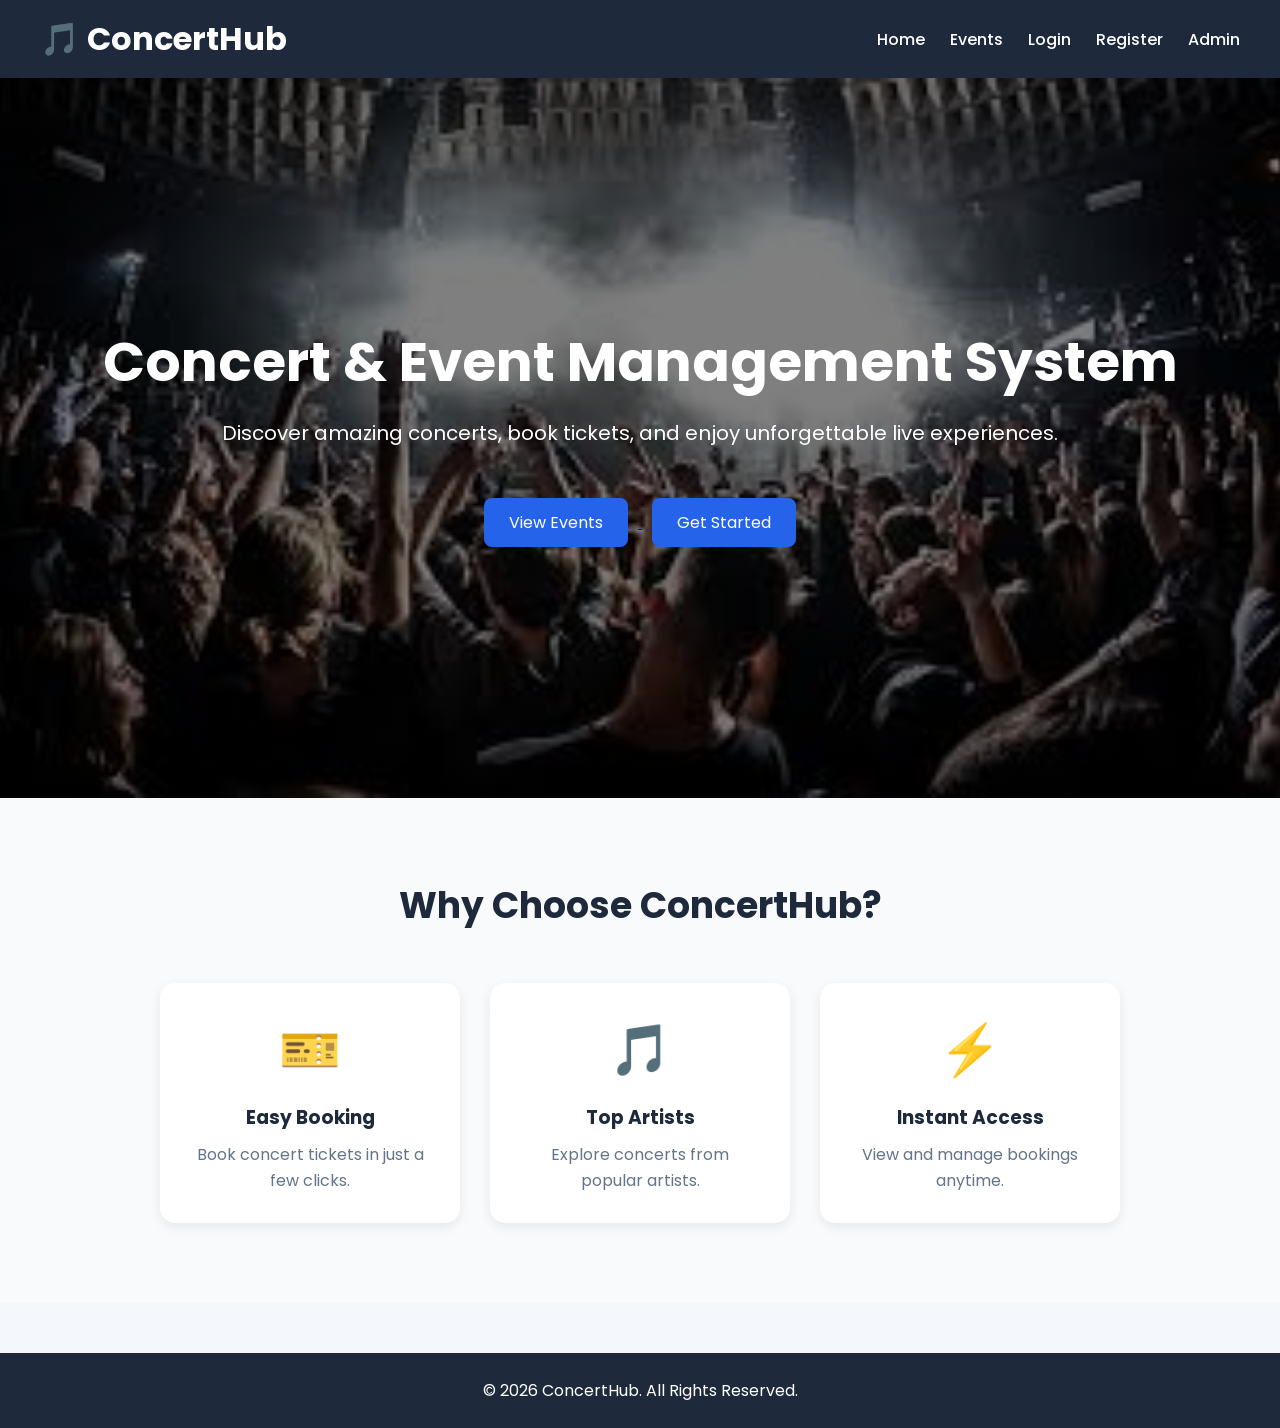
<file: Frontend/index.html>
<!DOCTYPE html>
<html lang="en">

<head>
    <meta charset="UTF-8">
    <meta name="viewport" content="width=device-width, initial-scale=1.0">
    <title>ConcertHub</title>

    <link rel="stylesheet" href="css/style.css">
    <link rel="stylesheet" href="css/navbar.css">
</head>

<body>

    <!-- Navbar -->

    <nav class="navbar">

        <div class="logo">
            🎵 ConcertHub
        </div>

        <ul class="nav-links">
    <li><a href="index.html">Home</a></li>
    <li><a href="pages/events.html">Events</a></li>
    <li><a href="pages/login.html">Login</a></li>
    <li><a href="pages/register.html">Register</a></li>
    <li><a href="pages/admin.html">Admin</a></li>
    <!-- <li><a href="pages/profile.html">My Profile</a></li>
     -->
        
    
    </nav>

    <!-- Hero Section -->

    <section class="hero">

        <div>

            <h1>
                Concert & Event Management System
            </h1>

            <p>
                Discover amazing concerts, book tickets,
                and enjoy unforgettable live experiences.
            </p>

            <br>

            <a href="pages/events.html">
                <button>
                    View Events
                </button>
            </a>

            <a href="pages/register.html">
                <button>
                    Get Started
                </button>
            </a>

        </div>

    </section>
   <section class="features">

    <h2>Why Choose ConcertHub?</h2>

    <div class="feature-container">

        <div class="feature-card">
            <div class="icon">🎫</div>
            <h3>Easy Booking</h3>
            <p>Book concert tickets in just a few clicks.</p>
        </div>

        <div class="feature-card">
            <div class="icon">🎵</div>
            <h3>Top Artists</h3>
            <p>Explore concerts from popular artists.</p>
        </div>

        <div class="feature-card">
            <div class="icon">⚡</div>
            <h3>Instant Access</h3>
            <p>View and manage bookings anytime.</p>
        </div>

    </div>

</section>
<footer class="footer">
    <p>© 2026 ConcertHub. All Rights Reserved.</p>
</footer>

</body>

</html>
</file>
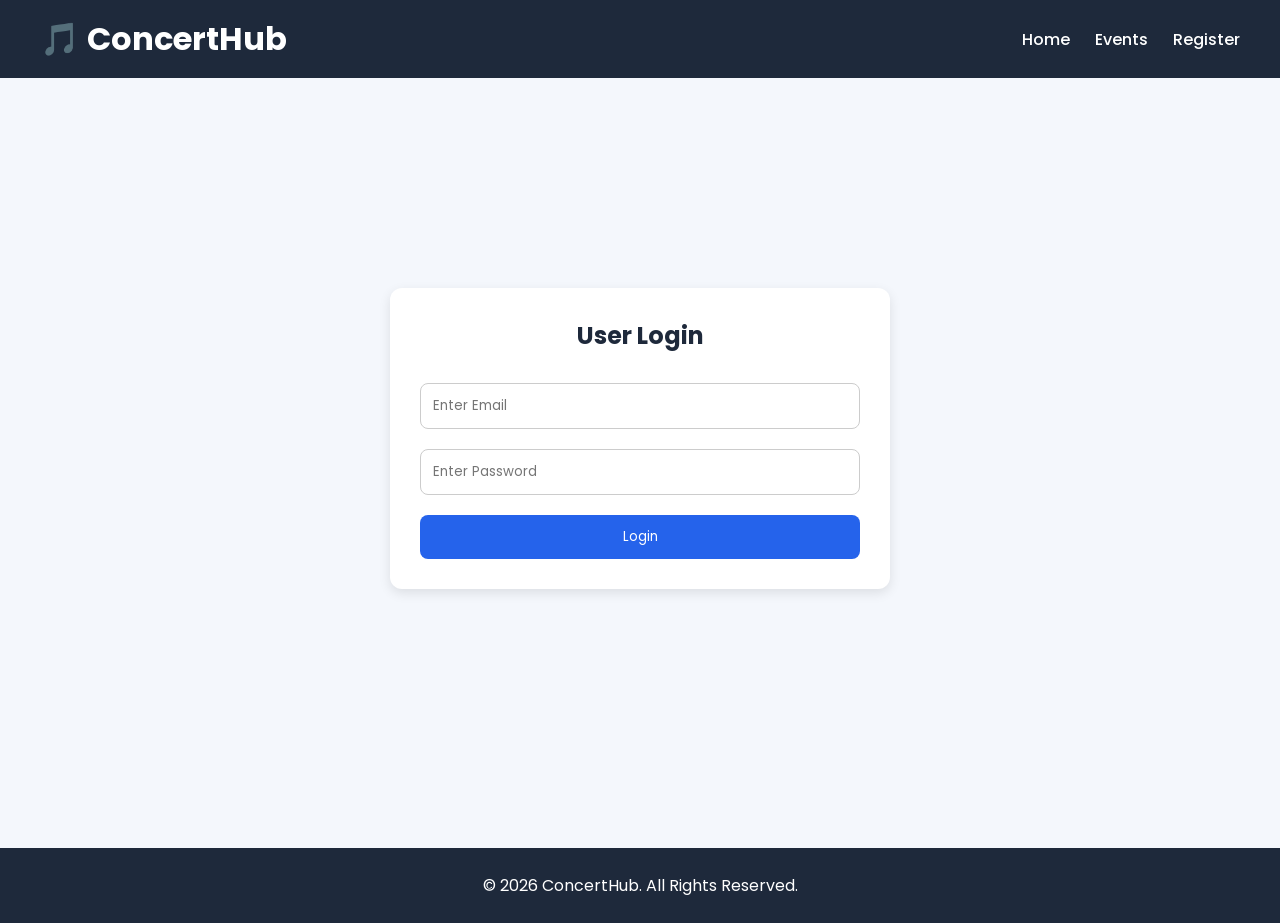
<file: Frontend/pages/admin.html>
<!DOCTYPE html>
<html lang="en">

<head>
    <meta charset="UTF-8">
    <meta name="viewport" content="width=device-width, initial-scale=1.0">
    <title>Admin Dashboard - ConcertHub</title>

    <link rel="stylesheet" href="../css/style.css">
    <link rel="stylesheet" href="../css/navbar.css">
    <link rel="stylesheet" href="../css/cards.css">
</head>

<body>

    <!-- Navbar -->

    <nav class="navbar">

        <div class="logo">
            🎵 ConcertHub Dashboard
        </div>

        <ul class="nav-links">
            <li><a href="../index.html">Home</a></li>
            <li><a href="events.html">Events</a></li>
            <li><a href="history.html">History</a></li>
        </ul>

    </nav>

    <!-- Admin Dashboard -->

    <section class="admin-dashboard">

        <!-- Left Side Form -->

        <div class="admin-form-panel">

            <h1>🎤 Event Management</h1>

            <div class="form-container">

                <input type="hidden" id="eventId">

                <input
                    type="text"
                    id="eventName"
                    placeholder="Event Name">

                <input
                    type="text"
                    id="artist"
                    placeholder="Artist Name">

                <input
                    type="datetime-local"
                    id="date">

                <input
                    type="text"
                    id="venue"
                    placeholder="Venue">

                <input
                    type="number"
                    id="price"
                    placeholder="Ticket Price">

                <button onclick="addEvent()">
                    Add Event
                </button>

                <button onclick="updateEvent()">
                    Update Event
                </button>

            </div>

        </div>

        <!-- Right Side Events -->

        <div class="admin-events-panel">

            <h2>📅 All Events</h2>

            <div
                id="adminEventsContainer"
                class="card-container">

            </div>

        </div>

    </section>

    <!-- Footer -->

    <footer class="footer">
        <p>© 2026 ConcertHub</p>
    </footer>

    <!-- JS -->

    <script src="../js/admin.js"></script>

</body>

</html>
</file>
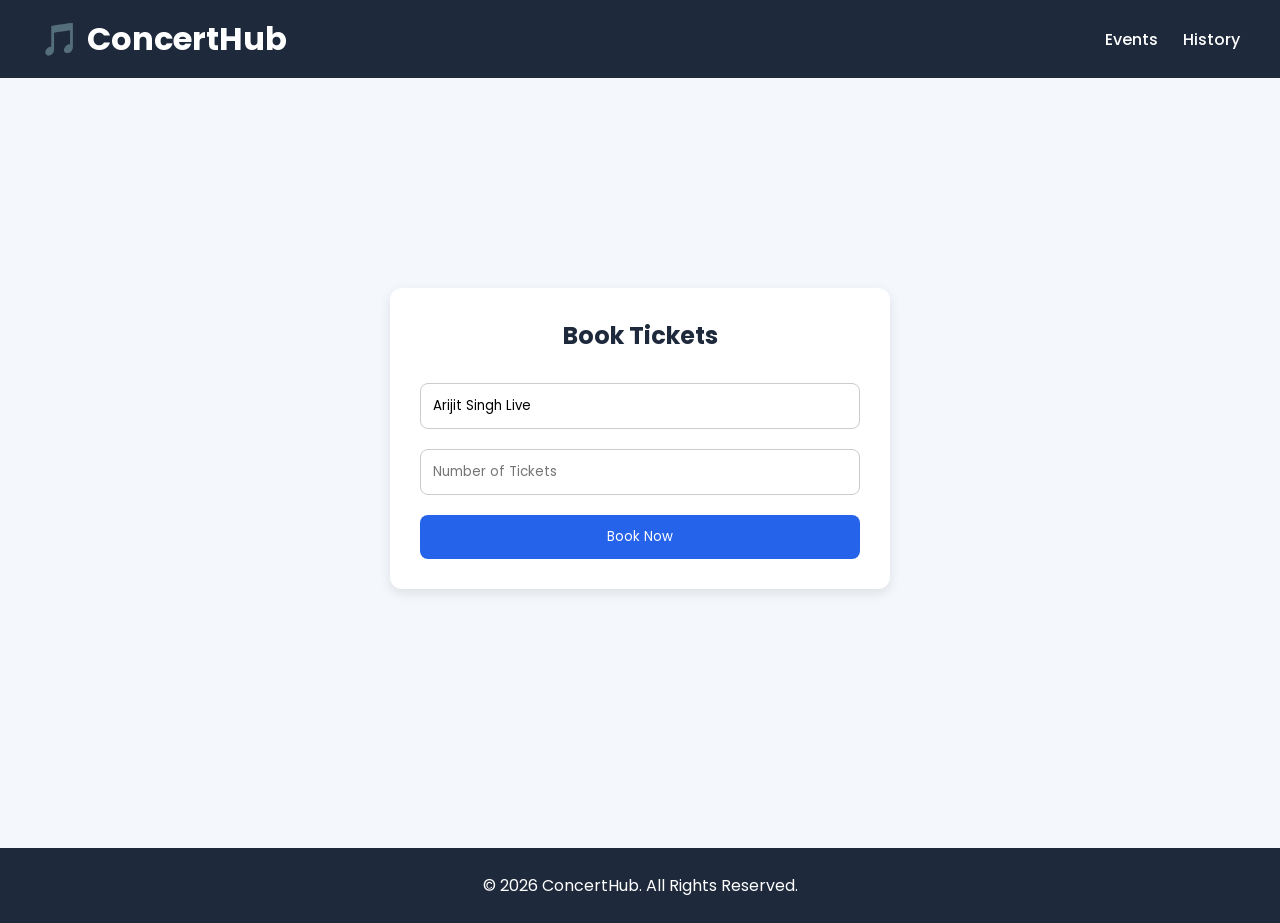
<file: Frontend/pages/booking.html>
<!DOCTYPE html>
<html>

<head>
    <title>Book Ticket</title>

    <link rel="stylesheet" href="../css/style.css">
    <link rel="stylesheet" href="../css/navbar.css">
</head>

<body>

    <nav class="navbar">
        <div class="logo">🎵 ConcertHub</div>

        <ul class="nav-links">
            <li><a href="events.html">Events</a></li>
            <li><a href="history.html">History</a></li>
        </ul>
    </nav>

    <div class="container">

        <form>

            <h2>Book Tickets</h2>

            <input type="text"
                   value="Arijit Singh Live"
                   readonly>

            <input type="number"
                   id="tickets"
                   placeholder="Number of Tickets">

            <button type="button">
                Book Now
            </button>

        </form>

    </div>
   <footer class="footer">
    <p>© 2026 ConcertHub. All Rights Reserved.</p>
</footer>

</body>

</html>
</file>
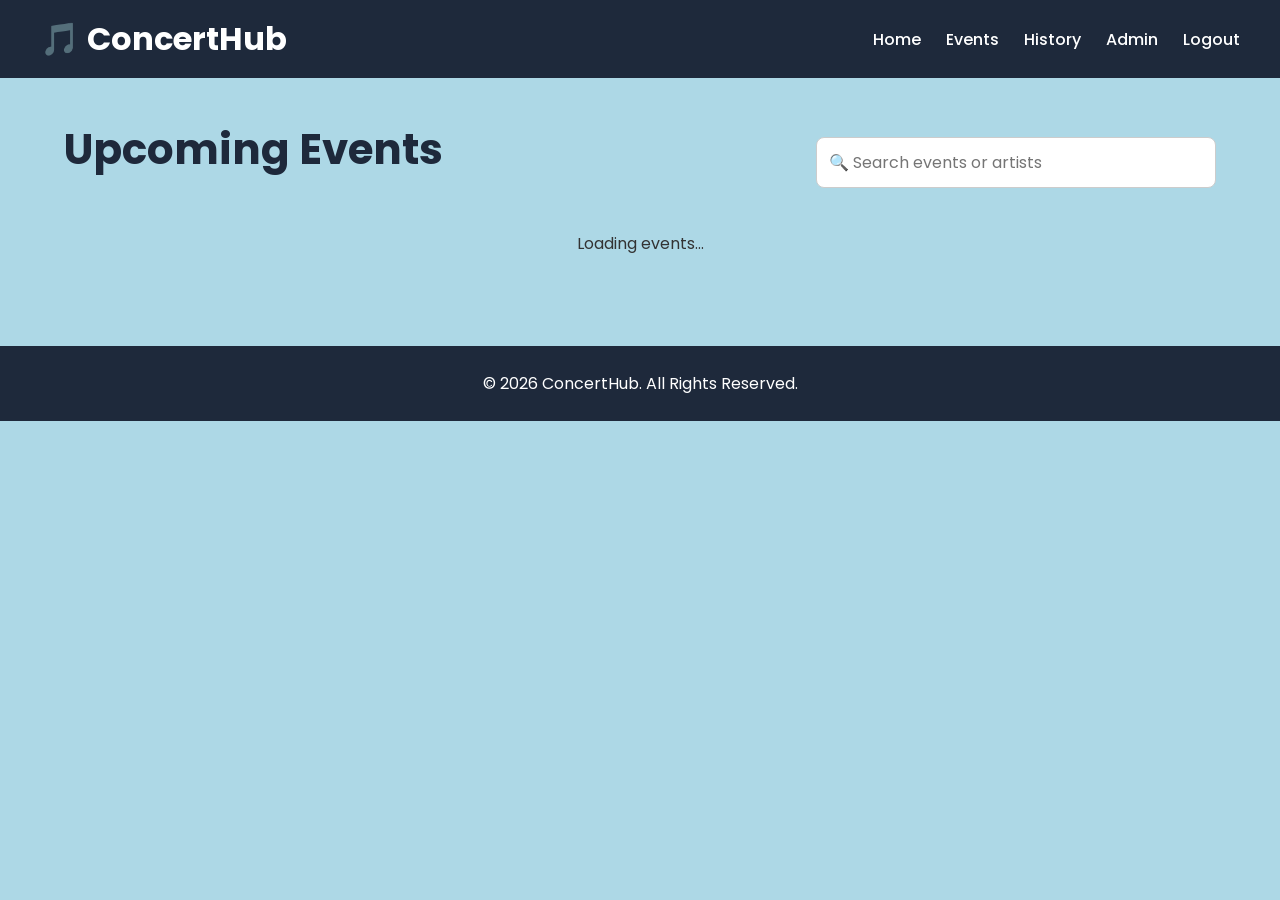
<file: Frontend/pages/events.html>
<!DOCTYPE html>
<html lang="en">

<head>
    <meta charset="UTF-8">
    <meta name="viewport" content="width=device-width, initial-scale=1.0">
    <title>Events - ConcertHub</title>

    <link rel="stylesheet" href="../css/style.css">
    <link rel="stylesheet" href="../css/navbar.css">
    <link rel="stylesheet" href="../css/cards.css">
</head>

<body>

    <!-- Navbar -->

    <nav class="navbar">

        <div class="logo">
            🎵 ConcertHub
        </div>

        <ul class="nav-links">
            <li><a href="../index.html">Home</a></li>
            <li><a href="events.html">Events</a></li>
            <li><a href="history.html">History</a></li>
            <li><a href="admin.html">Admin</a></li>
            <li><a href="../index.html">Logout</a></li>
        </ul>

    </nav>

    <!-- Events Section -->

    <main class="events-section">

        <div class="events-header">

            <h1>Upcoming Events</h1>

            <input
                type="text"
                id="searchBox"
                placeholder="🔍 Search events or artists">

        </div>

        <!-- Events will be loaded here from API -->

        <div id="eventsContainer" class="card-container">

            <p style="text-align:center; width:100%;">
                Loading events...
            </p>

        </div>

    </main>

    <!-- Footer -->

    <footer class="footer">
        <p>© 2026 ConcertHub. All Rights Reserved.</p>
    </footer>

    <!-- Events API Script -->

   <script src="../js/booking.js"></script>
<script src="../js/events.js"></script>

</body>

</html>
</file>
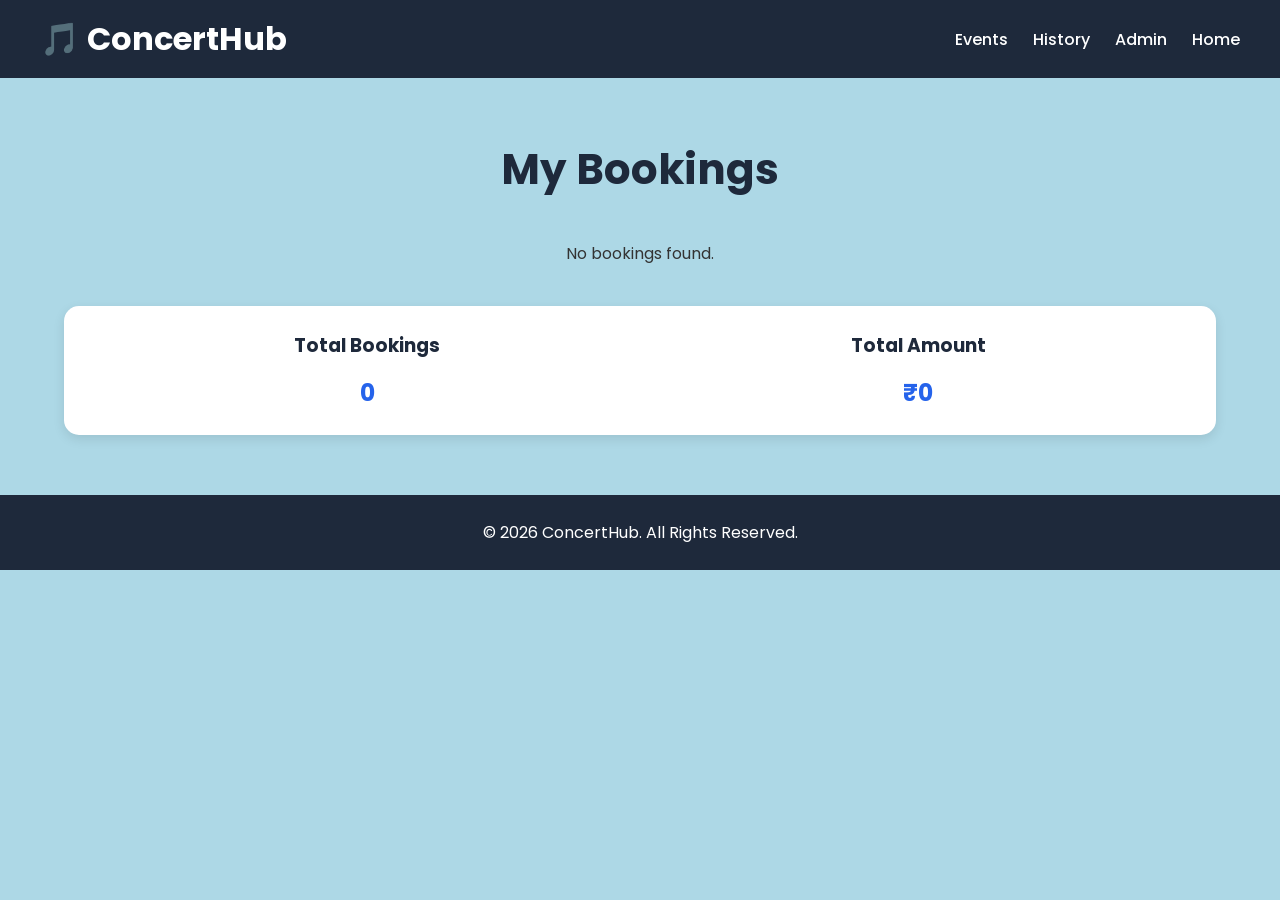
<file: Frontend/pages/history.html>
<!DOCTYPE html>
<html lang="en">

<head>
    <meta charset="UTF-8">
    <meta name="viewport" content="width=device-width, initial-scale=1.0">
    <title>Booking History - ConcertHub</title>

    <link rel="stylesheet" href="../css/style.css">
    <link rel="stylesheet" href="../css/navbar.css">
    <link rel="stylesheet" href="../css/cards.css">
</head>

<body>

    <!-- Navbar -->

    <nav class="navbar">

        <div class="logo">
            🎵 ConcertHub
        </div>

        <ul class="nav-links">
            <li><a href="events.html">Events</a></li>
            <li><a href="history.html">History</a></li>
            <li><a href="admin.html">Admin</a></li>
            <li><a href="../index.html">Home</a></li>
        </ul>

    </nav>

    <!-- Booking History Section -->

    <section class="history-section">

        <h1>My Bookings</h1>

        <!-- Dynamic Booking Cards -->

        <div id="historyContainer" class="booking-container">

            <p style="text-align:center;">
                No bookings found.
            </p>

        </div>

        <!-- Summary -->

        <div class="summary">

            <div>
                <h3>Total Bookings</h3>
                <p id="totalBookings">0</p>
            </div>

            <div>
                <h3>Total Amount</h3>
                <p id="totalAmount">₹0</p>
            </div>

        </div>

    </section>

    <!-- Footer -->

    <footer class="footer">
        <p>© 2026 ConcertHub. All Rights Reserved.</p>
    </footer>

    <script src="../js/history.js"></script>

</body>

</html>
</file>
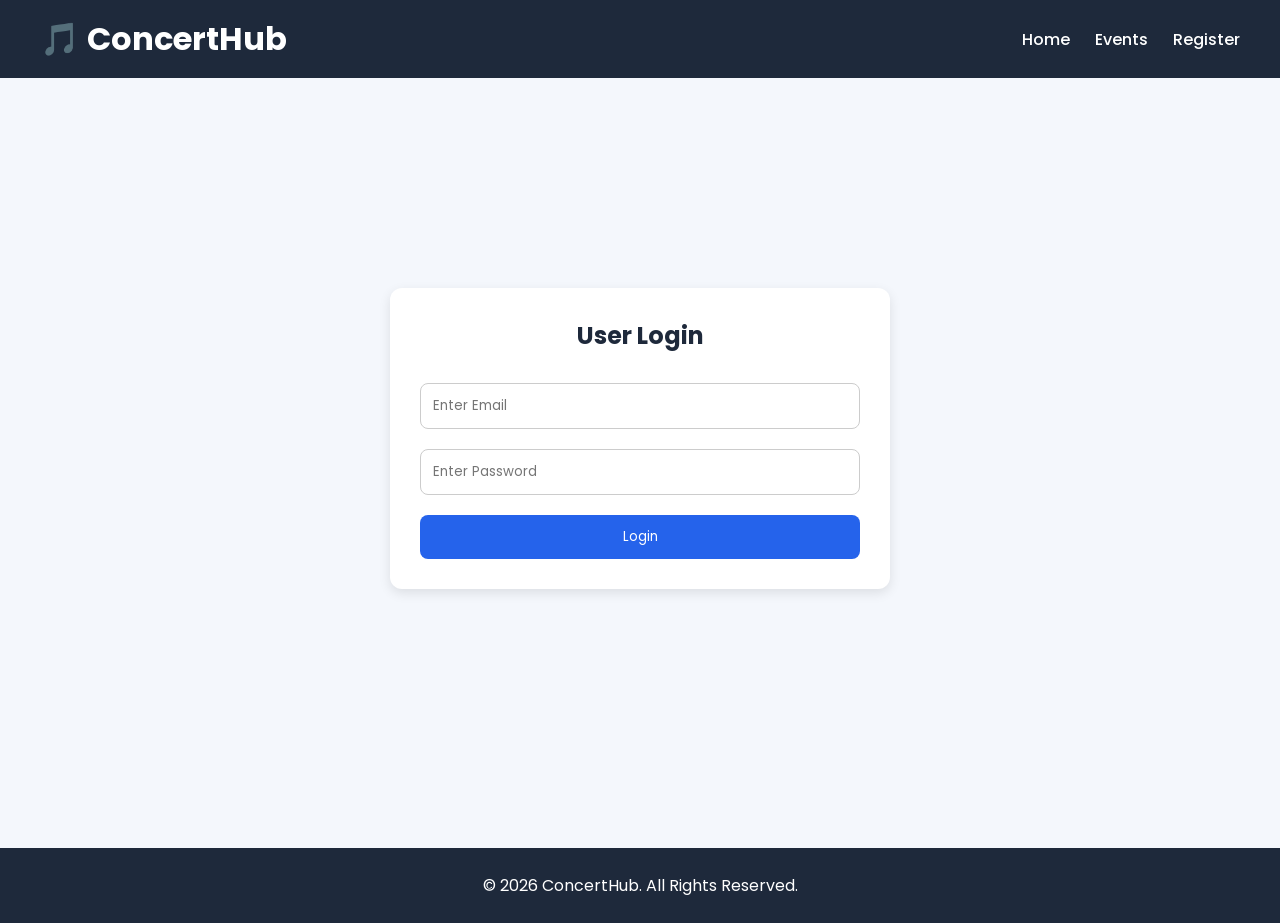
<file: Frontend/pages/login.html>
<!DOCTYPE html>
<html lang="en">

<head>
    <meta charset="UTF-8">
    <meta name="viewport" content="width=device-width, initial-scale=1.0">
    <title>Login</title>

    <link rel="stylesheet" href="../css/style.css">
    <link rel="stylesheet" href="../css/navbar.css">
</head>

<body>

    <nav class="navbar">

        <div class="logo">
            🎵 ConcertHub
        </div>

        <ul class="nav-links">
            <li><a href="../index.html">Home</a></li>
            <li><a href="events.html">Events</a></li>
            <li><a href="register.html">Register</a></li>
        </ul>

    </nav>

    <div class="container">

        <form>

            <h2>User Login</h2>

            <input type="email"
                   id="email"
                   placeholder="Enter Email">

            <input type="password"
                   id="password"
                   placeholder="Enter Password">

            <button type="button"
                    onclick="login()">
                Login
            </button>

        </form>

    </div>

    <script src="../js/login.js"></script>
    <footer class="footer">
    <p>© 2026 ConcertHub. All Rights Reserved.</p>
</footer>

</body>
</html>
</file>
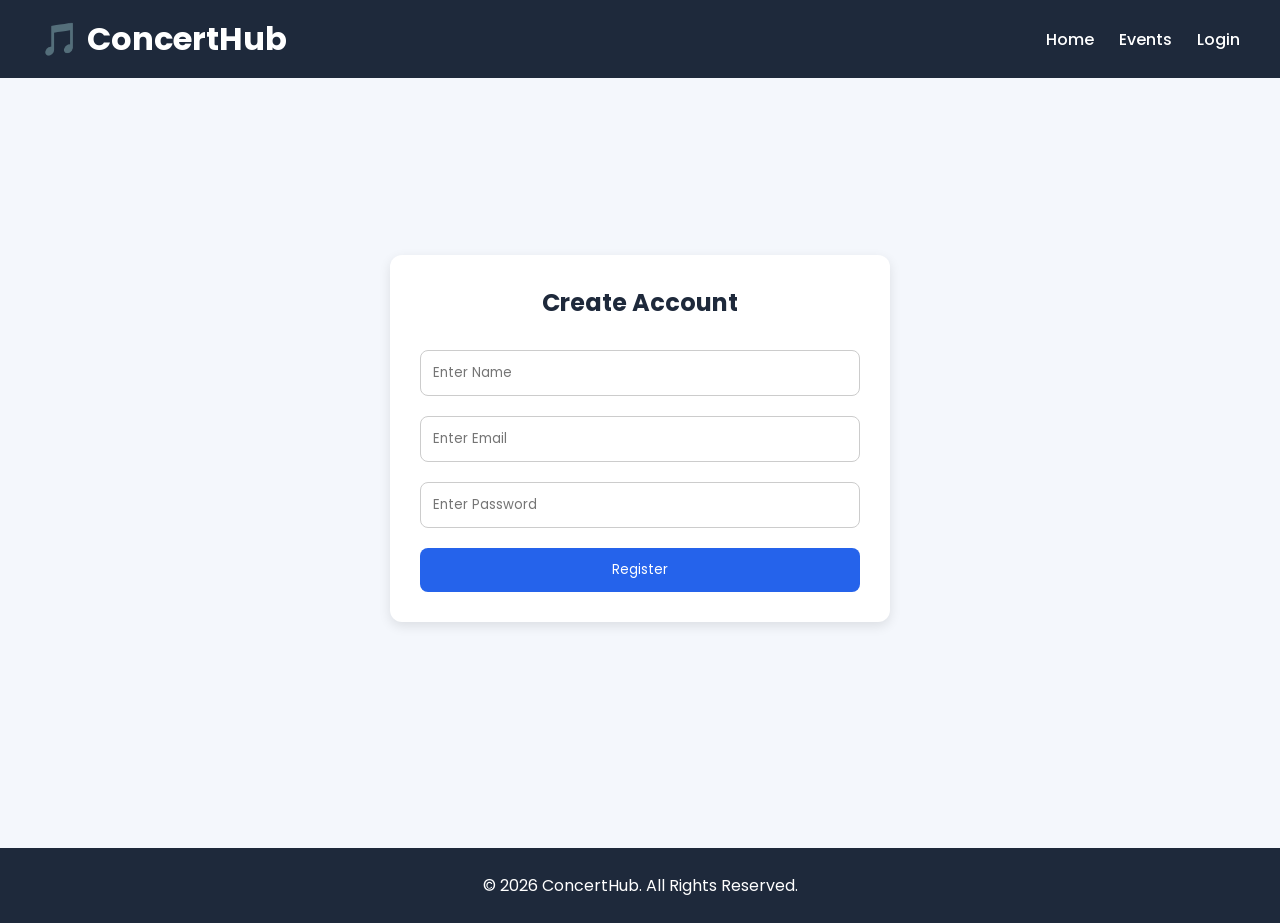
<file: Frontend/pages/register.html>
<!DOCTYPE html>
<html lang="en">

<head>
    <meta charset="UTF-8">
    <meta name="viewport" content="width=device-width, initial-scale=1.0">
    <title>Register</title>

    <link rel="stylesheet" href="../css/style.css">
    <link rel="stylesheet" href="../css/navbar.css">
</head>

<body>

    <nav class="navbar">
        <div class="logo">🎵 ConcertHub</div>

        <ul class="nav-links">
            <li><a href="../index.html">Home</a></li>
            <li><a href="events.html">Events</a></li>
            <li><a href="login.html">Login</a></li>
        </ul>
    </nav>

    <div class="container">

        <form>

            <h2>Create Account</h2>

            <input type="text"
                   id="name"
                   placeholder="Enter Name">

            <input type="email"
                   id="email"
                   placeholder="Enter Email">

            <input type="password"
                   id="password"
                   placeholder="Enter Password">

            <button type="button"
                    onclick="registerUser()">
                Register
            </button>

        </form>

    </div>

    <script src="../js/register.js"></script>
    <footer class="footer">
    <p>© 2026 ConcertHub. All Rights Reserved.</p>
</footer>

</body>
</html>
</file>
<file: Frontend/css/style.css>
/* Google Font */
@import url('https://fonts.googleapis.com/css2?family=Poppins:wght@300;400;500;600&display=swap');

* {
    margin: 0;
    padding: 0;
    box-sizing: border-box;
    font-family: 'Poppins', sans-serif;
}

body {
    background: #f4f7fc;
    color: #333;
}

/* Page Heading */
h1,
h2,
h3 {
    color: #1e293b;
    margin-bottom: 15px;
}

/* Container */
.container {
    width: 90%;
    max-width: 1200px;
    margin: auto;
    padding: 20px;
}

/* Form Styling */
form {
    background: white;
    padding: 30px;
    border-radius: 12px;
    box-shadow: 0 4px 12px rgba(0, 0, 0, 0.1);
    max-width: 500px;
    margin: auto;
}

input,
select,
textarea {
    width: 100%;
    padding: 12px;
    margin: 10px 0;
    border: 1px solid #ccc;
    border-radius: 8px;
    outline: none;
}

input:focus {
    border-color: #09446b;
}

/* Buttons */
button {
    background: #2563eb;
    color: white;
    border: none;
    padding: 12px 20px;
    border-radius: 8px;
    cursor: pointer;
    transition: 0.3s;
}

button:hover {
    background: #1d4ed8;
}

/* Hero Section */
.hero {
    height: 80vh;
    display: flex;
    justify-content: center;
    align-items: center;
    text-align: center;
    background: linear-gradient(rgba(0, 0, 0, 0.5),
            rgba(0, 0, 0, 0.5)),
        url("../assets/hero.jpg");

    background-size: cover;
    background-position: center;
    color: white;
}

.hero h1 {
    font-size: 55px;
    color: white;
}

.hero p {
    margin: 15px 0;
    font-size: 20px;
}

.container {
    min-height: 80vh;
    display: flex;
    justify-content: center;
    align-items: center;
}

form h2 {
    text-align: center;
    margin-bottom: 20px;
}

form button {
    width: 100%;
    margin-top: 10px;
}

#searchBox {
    width: 100%;
    max-width: 500px;
    padding: 12px;
    border-radius: 8px;
    border: 1px solid #ccc;
    margin-top: 15px;
}

.footer {
    background: #1e293b;
    color: white;
    text-align: center;
    padding: 25px;
    margin-top: 50px;
}

.events-section {
    width: 90%;
    max-width: 1300px;
    margin: auto;
    padding: 50px 0;
}

.events-header {
    display: flex;
    justify-content: space-between;
    align-items: center;
    gap: 20px;
    flex-wrap: wrap;
}

.events-header h1 {
    font-size: 42px;
}

#searchBox {
    width: 400px;
    padding: 14px;
    border-radius: 10px;
    border: 1px solid #d1d5db;
    font-size: 16px;
}

@media(max-width:768px) {

    .events-header {
        flex-direction: column;
        align-items: flex-start;
        gap: 15px;
    }

    #searchBox {
        width: 100%;
    }

    .card {
        width: 100%;
    }
}

#searchBox {
    width: 350px;
    padding: 12px;
    border: 1px solid #ddd;
    border-radius: 10px;
    font-size: 16px;
}

.events-section {
    max-width: 1400px;
    margin: auto;
    padding: 40px;
}

.events-header {
    display: flex;
    justify-content: space-between;
    align-items: center;
    flex-wrap: wrap;
    margin-bottom: 30px;
}

.events-header h1 {
    font-size: 42px;
    color: #1e293b;
}

.events-section {
    width: 90%;
    max-width: 1300px;
    margin: auto;
    padding: 40px 0;
}

.events-header {
    text-align: center;
    margin-bottom: 30px;
}

.events-header h1 {
    margin-bottom: 20px;
}

#searchBox {
    width: 400px;
    max-width: 100%;
    padding: 12px;
    border: 1px solid #ccc;
    border-radius: 8px;
}

/* Features Section */

.features {
    padding: 80px 10%;
    text-align: center;
    background: #f8fafc;
}

.features h2 {
    font-size: 36px;
    margin-bottom: 50px;
    color: #1e293b;
}

.feature-container {
    display: flex;
    justify-content: center;
    gap: 30px;
    flex-wrap: wrap;
}

.feature-card {
    background: white;
    width: 300px;
    padding: 30px;
    border-radius: 15px;
    box-shadow: 0 4px 12px rgba(0, 0, 0, 0.08);
    transition: 0.3s;
}

.feature-card:hover {
    transform: translateY(-8px);
}

.icon {
    font-size: 50px;
    margin-bottom: 15px;
}

.feature-card h3 {
    margin-bottom: 10px;
    color: #1e293b;
}

.feature-card p {
    color: #64748b;
    line-height: 1.6;
}

.hero button {
    padding: 12px 25px;
    margin: 10px;
    font-size: 16px;
    border: none;
    border-radius: 8px;
    cursor: pointer;
}

.hero button:hover {
    transform: scale(1.05);
}

/* Booking History */

.history-section {
    width: 90%;
    max-width: 1200px;
    margin: 60px auto;
    text-align: center;
}

.history-section h1 {
    font-size: 42px;
    color: #1e293b;
    margin-bottom: 40px;
}

.booking-container {
    display: flex;
    justify-content: center;
    gap: 30px;
    flex-wrap: wrap;
}

.booking-card {
    width: 320px;
    background: white;
    padding: 25px;
    border-radius: 15px;
    box-shadow: 0 4px 12px rgba(0, 0, 0, 0.1);
    text-align: left;
    transition: 0.3s;
}

.booking-card:hover {
    transform: translateY(-6px);
}

.booking-card h2 {
    color: #1e293b;
    margin-bottom: 15px;
}

.booking-card p {
    color: #64748b;
    margin: 10px 0;
}

.amount {
    font-size: 30px;
    font-weight: bold;
    color: #16a34a;
    margin-top: 15px;
}

.summary {
    margin-top: 40px;
    background: white;
    border-radius: 15px;
    padding: 25px;
    display: flex;
    justify-content: space-around;
    box-shadow: 0 4px 12px rgba(0, 0, 0, 0.1);
}

.summary h3 {
    color: #1e293b;
}

.summary p {
    font-size: 24px;
    font-weight: bold;
    color: #2563eb;
}

.admin-container {
    width: 90%;
    max-width: 1200px;
    margin: 40px auto;
}

.admin-container h1 {
    text-align: center;
    margin-bottom: 30px;
}

.admin-card {
    background: white;
    padding: 25px;
    margin-bottom: 30px;
    border-radius: 15px;
    box-shadow: 0 4px 12px rgba(0, 0, 0, 0.1);
}

.admin-card h2 {
    margin-bottom: 20px;
    color: #1e293b;
}

.admin-card input {
    width: 100%;
    padding: 12px;
    margin-bottom: 15px;
    border: 1px solid #ddd;
    border-radius: 8px;
    box-sizing: border-box;
}

.button-group {
    display: flex;
    gap: 15px;
}

.add-btn,
.update-btn,
.delete-btn {
    border: none;
    padding: 10px 18px;
    border-radius: 8px;
    cursor: pointer;
    color: white;
}

.add-btn {
    background: #16a34a;
}

.update-btn {
    background: #2563eb;
}

.delete-btn {
    background: #dc2626;
}

table {
    width: 100%;
    border-collapse: collapse;
}

table th,
table td {
    border: 1px solid #ddd;
    padding: 12px;
    text-align: center;
}

table th {
    background: #1e293b;
    color: white;
}
/* =========================
   ADMIN DASHBOARD
========================= */

.admin-dashboard {
    width: 95%;
    max-width: 1400px;
    margin: 40px auto;
    display: flex;
    gap: 40px;
    align-items: flex-start;
}

.admin-form-panel {
    width: 380px;
    flex-shrink: 0;
}

.admin-form-panel h1 {
    margin-bottom: 20px;
    color: #0f172a;
}

.admin-events-panel {
    flex: 1;
}

.admin-events-panel h2 {
    margin-bottom: 25px;
    color: #0f172a;
}

.form-container {
    background: white;
    padding: 25px;
    border-radius: 18px;
    box-shadow: 0 10px 30px rgba(0,0,0,0.08);
}

.form-container input {
    width: 100%;
    padding: 14px;
    margin-bottom: 15px;
    border: 1px solid #e2e8f0;
    border-radius: 10px;
    font-size: 15px;
}

.form-container input:focus {
    border-color: #2563eb;
}

.form-container button {
    width: 100%;
    margin-top: 8px;
    padding: 14px;
    font-size: 15px;
    font-weight: 600;
}

.card-container {
    display: grid;
    grid-template-columns: repeat(auto-fill,minmax(280px,1fr));
    gap: 25px;
}

.card {
    background: white;
    border-radius: 18px;
    box-shadow: 0 10px 25px rgba(0,0,0,0.08);
    transition: 0.3s;
}

.card:hover {
    transform: translateY(-5px);
}

.card button {
    margin-top: 10px;
}

@media(max-width:900px) {

    .admin-dashboard {
        flex-direction: column;
    }

    .admin-form-panel {
        width: 100%;
    }
}
</file>
<file: Frontend/css/navbar.css>
/* Navbar */

.navbar{
    background:#1e293b;
    display:flex;
    justify-content:space-between;
    align-items:center;
    padding:15px 40px;
    position:sticky;
    top:0;
    z-index:1000;
}

.logo{
    color:white;
    font-size:24px;
    font-weight:600;
}

.nav-links{
    list-style:none;
    display:flex;
    gap:25px;
}

.nav-links li{
    display:inline;
}

.nav-links a{
    text-decoration:none;
    color:white;
    font-weight:500;
    transition:0.3s;
}

.nav-links a:hover{
    color:#60a5fa;
}

/* Mobile */
@media(max-width:768px){

    .navbar{
        flex-direction:column;
    }

    .nav-links{
        margin-top:10px;
        flex-direction:column;
        text-align:center;
    }
}
.logo{
    font-size:32px;
    font-weight:700;
    color:white;
}
</file>
<file: Frontend/css/cards.css>
/* Event Container */

body{
    background-color: lightblue;
}
.card-container{
    display:flex;
    flex-wrap:wrap;
    justify-content:center;
    gap:25px;
    margin-top:30px;
}

/* Event Card */

.card{
    width:300px;
    background:white;
    border-radius:12px;
    overflow:hidden;
    box-shadow:0 2px 10px rgba(0,0,0,0.1);
    transition:0.3s;
}

.card:hover{
    transform:translateY(-5px);
}

/* Image */

.card img{
    width:100%;
    height:180px;
    object-fit:cover;
}

/* Content */

.card-body{
    padding:15px;
}

.card-title{
    font-size:22px;
    margin-bottom:10px;
    color:#1e293b;
}

.card-text{
    margin:8px 0;
    color:#555;
}

.price{
    font-size:24px;
    font-weight:bold;
    color:#16a34a;
    margin:15px 0;
}

/* Button */

.book-btn{
    width:100%;
    padding:12px;
    border:none;
    border-radius:8px;
    background:#2563eb;
    color:white;
    cursor:pointer;
}

.book-btn:hover{
    background:#1d4ed8;
}
.event-image{
    width:100%;
    height:220px;
    object-fit:cover;
    border-radius:12px 12px 0 0;
}

.card{
    background:white;
    border-radius:12px;
    overflow:hidden;
    box-shadow:0 5px 15px rgba(0,0,0,0.15);
    transition:0.3s;
}

.card:hover{
    transform:translateY(-5px);
}

.card-body{
    padding:15px;
}

.price{
    font-size:24px;
    font-weight:bold;
    color:#16a34a;
    margin:10px 0;
}

.book-btn{
    width:100%;
}
</file>
